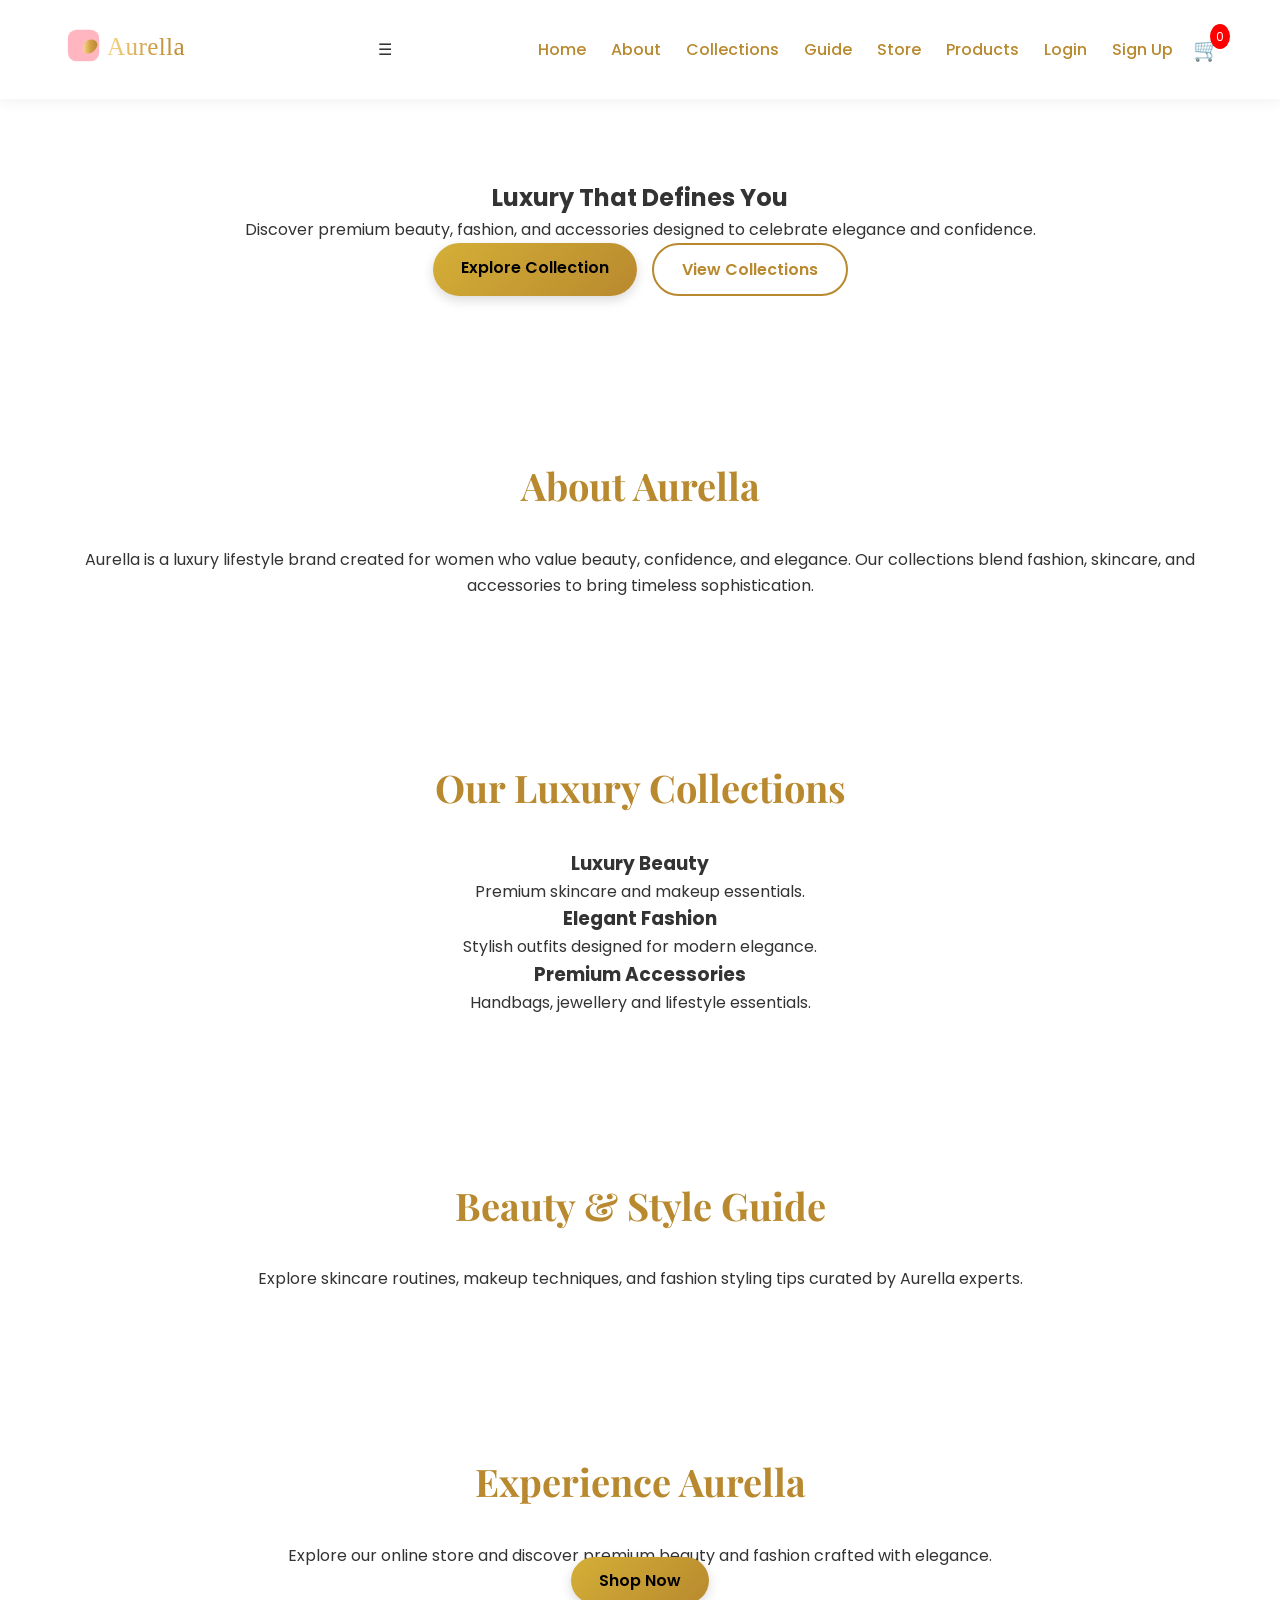
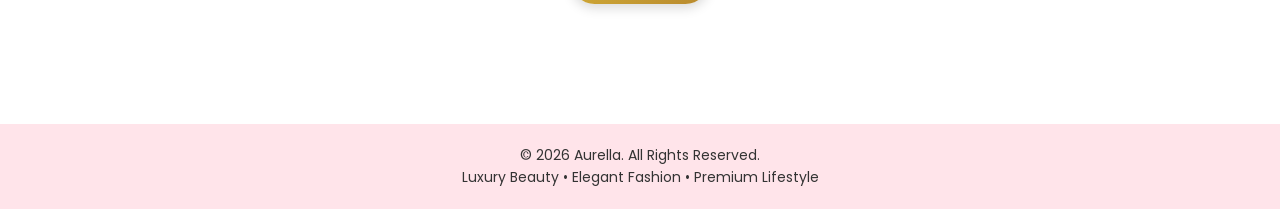
<file: Aurella_Clone/index.html>
<!doctype html>
<html lang="en">
  <head>
    <meta charset="UTF-8" />
    <meta name="viewport" content="width=device-width, initial-scale=1.0" />

    <title>Aurella | Luxury Redefined</title>

    <link rel="stylesheet" href="style.css" />

    <link
      href="https://fonts.googleapis.com/css2?family=Playfair+Display:wght@400;600&family=Poppins:wght@300;400;500&display=swap"
      rel="stylesheet" />
  </head>

  <body>
    <!-- NAVBAR -->

    <header class="navbar">
      <div class="logo">
        <a href="index.html">
          <img src="aurella_logo_custom.svg" alt="Aurella Logo" />
        </a>
      </div>

      <div class="menu-icon" onclick="toggleMenu()">☰</div>

      <nav id="navLinks">
        <a href="index.html">Home</a>
        <a href="#about">About</a>
        <a href="#collection">Collections</a>
        <a href="#guide">Guide</a>
        <a href="#store">Store</a>
        <a href="product.html">Products</a>
        <a href="login.html">Login</a>
        <a href="signup.html">Sign Up</a>

        <div class="cart-icon">
          🛒
          <span id="cart-count">0</span>
        </div>
      </nav>
    </header>

    <!-- HERO SECTION -->

    <section class="main">
      <div class="hero-content reveal">
        <h1>Luxury That Defines You</h1>

        <p>
          Discover premium beauty, fashion, and accessories designed to
          celebrate elegance and confidence.
        </p>

        <div class="hero-buttons">
          <a href="product.html" class="btn"> Explore Collection </a>

          <a href="#collection" class="btn-outline"> View Collections </a>
        </div>
      </div>
    </section>

    <!-- ABOUT -->

    <section id="about" class="about reveal">
      <h2>About Aurella</h2>

      <p>
        Aurella is a luxury lifestyle brand created for women who value beauty,
        confidence, and elegance. Our collections blend fashion, skincare, and
        accessories to bring timeless sophistication.
      </p>
    </section>

    <!-- COLLECTION -->

    <section id="collection" class="collection reveal">
      <h2>Our Luxury Collections</h2>

      <div class="cards">
        <div class="card reveal slide-left">
          <h3>Luxury Beauty</h3>

          <p>Premium skincare and makeup essentials.</p>
        </div>

        <div class="card reveal">
          <h3>Elegant Fashion</h3>

          <p>Stylish outfits designed for modern elegance.</p>
        </div>

        <div class="card reveal slide-right">
          <h3>Premium Accessories</h3>

          <p>Handbags, jewellery and lifestyle essentials.</p>
        </div>
      </div>
    </section>

    <!-- GUIDE -->

    <section id="guide" class="guide reveal">
      <h2>Beauty & Style Guide</h2>

      <p>
        Explore skincare routines, makeup techniques, and fashion styling tips
        curated by Aurella experts.
      </p>
    </section>

    <!-- STORE -->

    <section id="store" class="store reveal">
      <h2>Experience Aurella</h2>

      <p>
        Explore our online store and discover premium beauty and fashion crafted
        with elegance.
      </p>

      <a href="product.html" class="btn"> Shop Now </a>
    </section>

    <!-- FOOTER -->

    <footer class="footer">
      <p>© 2026 Aurella. All Rights Reserved.</p>

      <p>Luxury Beauty • Elegant Fashion • Premium Lifestyle</p>
    </footer>

    <script src="script.js"></script>
  </body>
</html>
</file>
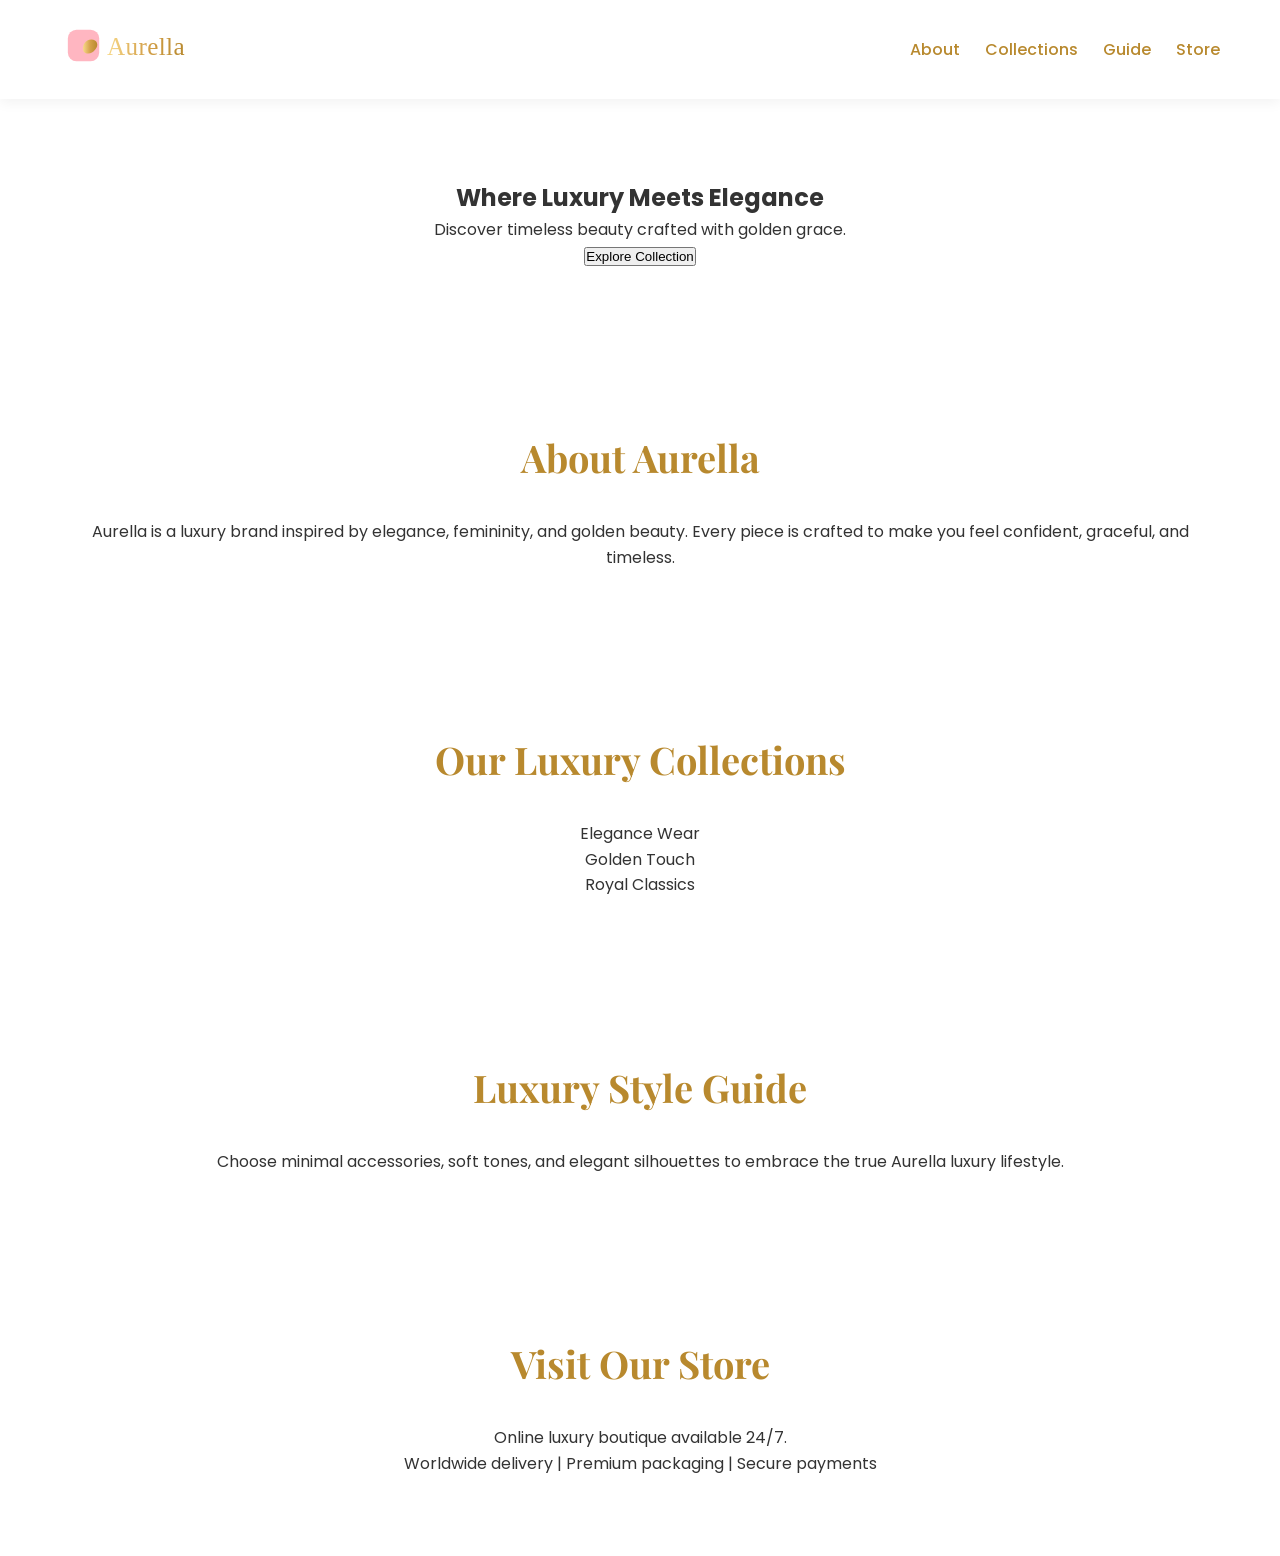
<file: Aurella_Clone/indix.html>
<!doctype html>
<html lang="en">
  <head>
    <meta charset="UTF-8" />
    <title>Aurella | Luxury Redefined</title>
    <link rel="stylesheet" href="style.css" />
    <link
      href="https://fonts.googleapis.com/css2?family=Playfair+Display:wght@400;600&family=Poppins:wght@300;400;500&display=swap"
      rel="stylesheet" />
  </head>
  <body>
    <!-- ================= HEADER ================= -->
    <header class="navbar">
      <div class="logo">
        <img src="aurella_logo_custom.svg" alt="Aurella Logo" />
      </div>
      <nav>
        <a href="#about">About</a>
        <a href="#collection">Collections</a>
        <a href="#guide">Guide</a>
        <a href="#store">Store</a>
      </nav>
    </header>

    <!-- ================= Main ================= -->
    <section class="main">
      <h1>Where Luxury Meets Elegance</h1>
      <p>Discover timeless beauty crafted with golden grace.</p>
      <button>Explore Collection</button>
    </section>

    <!-- ================= ABOUT ================= -->
    <section id="about" class="about">
      <h2>About Aurella</h2>
      <p>
        Aurella is a luxury brand inspired by elegance, femininity, and golden
        beauty. Every piece is crafted to make you feel confident, graceful, and
        timeless.
      </p>
    </section>

    <!-- ================= COLLECTION ================= -->
    <section id="collection" class="collection">
      <h2>Our Luxury Collections</h2>
      <div class="cards">
        <div class="card">Elegance Wear</div>
        <div class="card">Golden Touch</div>
        <div class="card">Royal Classics</div>
      </div>
    </section>

    <!-- ================= GUIDE ================= -->
    <section id="guide" class="guide">
      <h2>Luxury Style Guide</h2>
      <p>
        Choose minimal accessories, soft tones, and elegant silhouettes to
        embrace the true Aurella luxury lifestyle.
      </p>
    </section>

    <!-- ================= STORE ================= -->
    <section id="store" class="store">
      <h2>Visit Our Store</h2>
      <p>
        Online luxury boutique available 24/7.<br />
        Worldwide delivery | Premium packaging | Secure payments
      </p>
    </section>
    <script src="script.js"></script>
  </body>
</html>
</file>
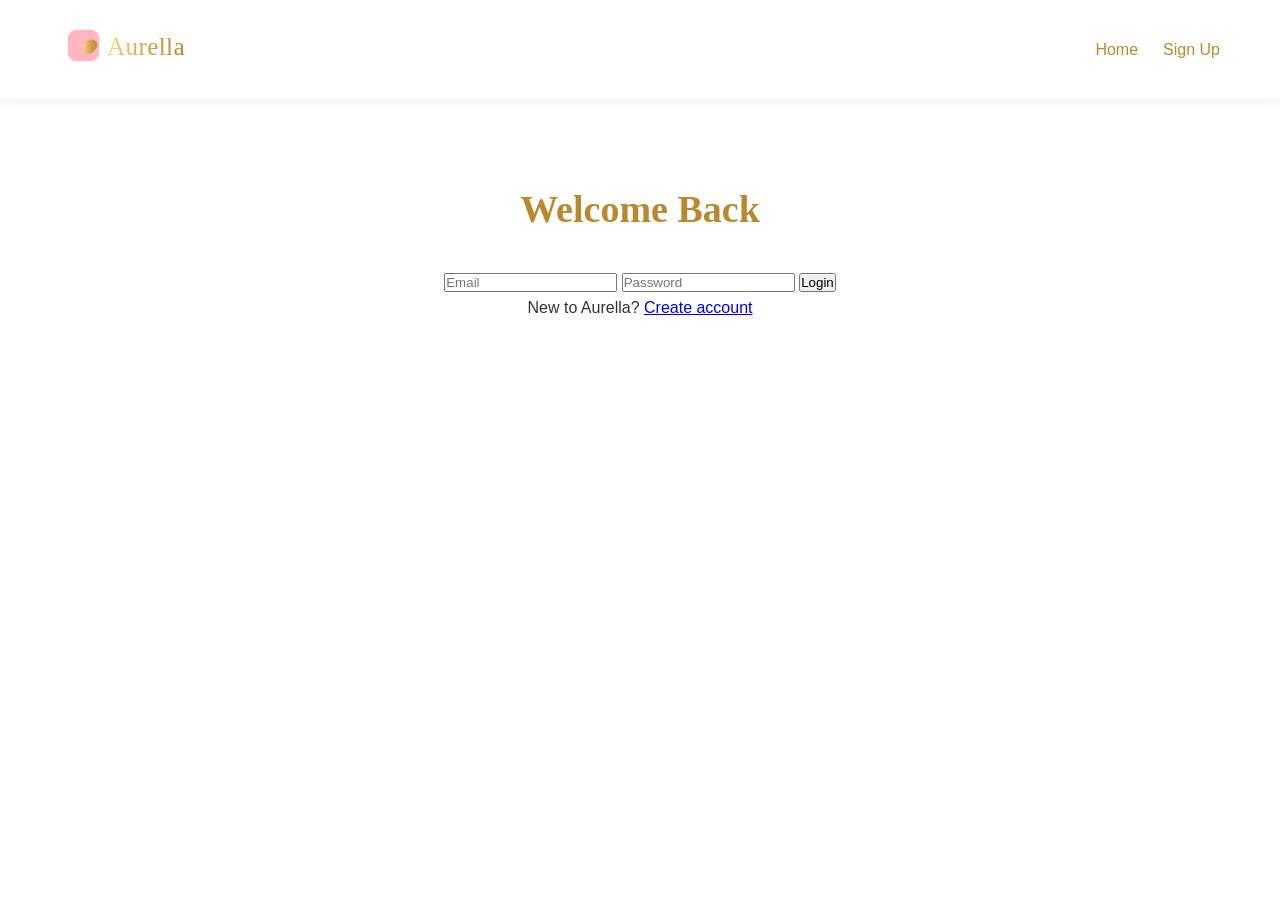
<file: Aurella_Clone/login.html>
<!doctype html>
<html lang="en">
  <head>
    <meta charset="UTF-8" />
    <meta name="viewport" content="width=device-width, initial-scale=1.0" />

    <title>Login | Aurella</title>

    <link rel="stylesheet" href="style.css" />
  </head>

  <body>
    <header class="navbar">
      <div class="logo">
        <a href="index.html">
          <img src="./aurella_logo_custom.svg" alt="Aurella Luxury Logo" />
        </a>
      </div>

      <nav>
        <a href="index.html">Home</a>
        <a href="signup.html">Sign Up</a>
      </nav>
    </header>

    <section class="user">
      <h2>Welcome Back</h2>

      <form id="loginForm">
        <input type="email" id="email" placeholder="Email" required />

        <input type="password" id="password" placeholder="Password" required />

        <button type="submit">Login</button>

        <p>
          New to Aurella?
          <a href="signup.html">Create account</a>
        </p>
      </form>
    </section>

    <script>
      document
        .getElementById("loginForm")
        .addEventListener("submit", function (e) {
          e.preventDefault();

          const email = document.getElementById("email").value;
          const password = document.getElementById("password").value;

          const savedUser = JSON.parse(localStorage.getItem("aurellaUser"));

          if (!savedUser) {
            alert("No account found. Please sign up first.");
            return;
          }

          if (email === savedUser.email && password === savedUser.password) {
            alert("Login successful!");

            localStorage.setItem("loggedIn", "true");

            window.location.href = "index.html";
          } else {
            alert("Invalid email or password");
          }
        });
    </script>
  </body>
</html>
</file>
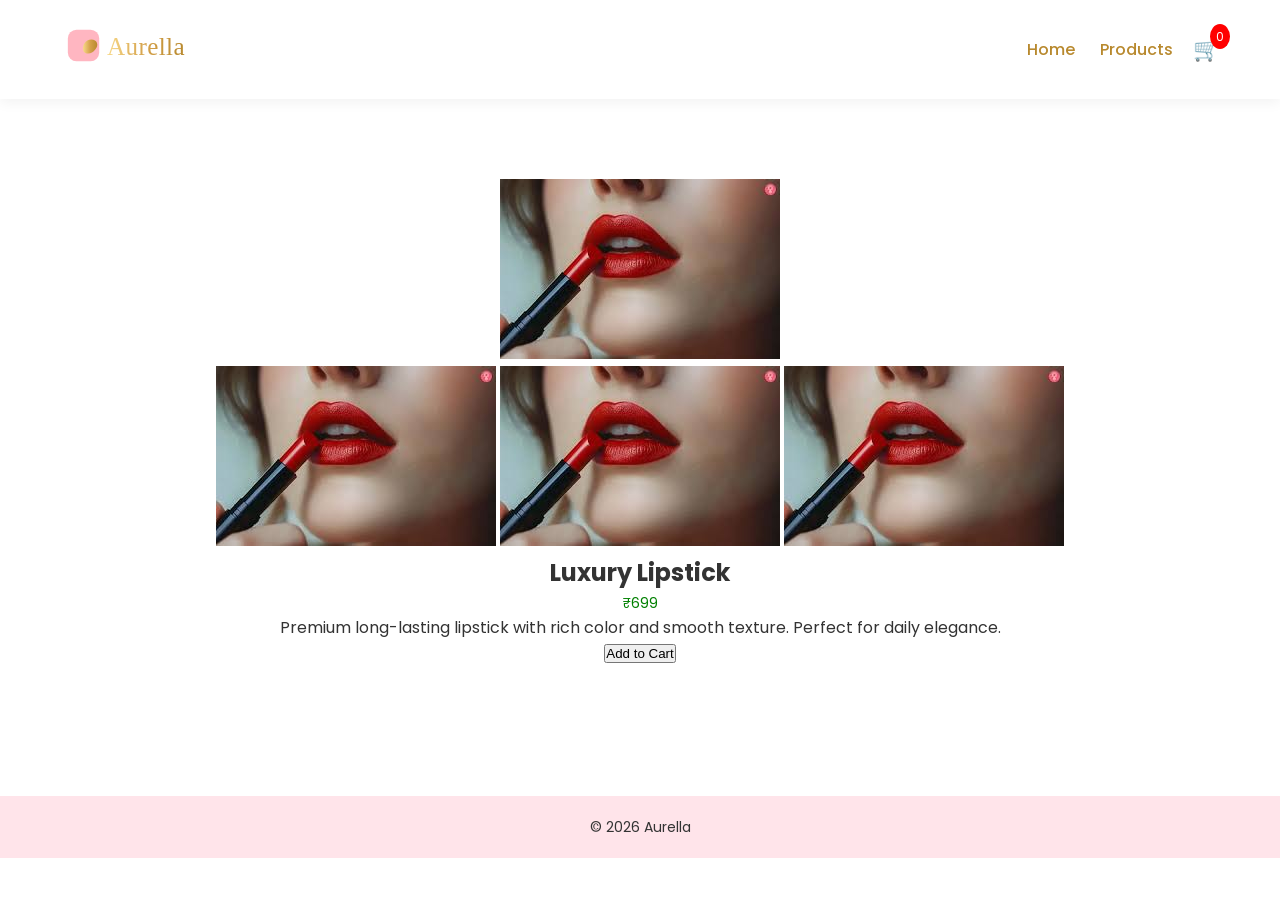
<file: Aurella_Clone/product-detail.html>
<!doctype html>
<html lang="en">
  <head>
    <meta charset="UTF-8" />
    <meta name="viewport" content="width=device-width, initial-scale=1.0" />

    <title>Aurella Product</title>

    <link rel="stylesheet" href="style.css" />

    <link
      href="https://fonts.googleapis.com/css2?family=Poppins&display=swap"
      rel="stylesheet" />
  </head>

  <body>
    <header class="navbar">
      <div class="logo">
        <a href="index.html">
          <img src="aurella_logo_custom.svg" />
        </a>
      </div>

      <nav>
        <a href="index.html">Home</a>
        <a href="product.html">Products</a>

        <div class="cart-icon">
          🛒
          <span id="cart-count">0</span>
        </div>
      </nav>
    </header>

    <section class="product-detail">
      <div class="product-detail-grid">
        <div class="product-images">
          <img id="mainImage" src="Pro-imgs/lipstick-red.jpg" />

          <div class="thumbs">
            <img
              src="Pro-imgs/lipstick-red.jpg"
              onclick="changeProductImage(this)" />

            <img
              src="Pro-imgs/lipstick-red.jpg"
              onclick="changeProductImage(this)" />

            <img
              src="Pro-imgs/lipstick-red.jpg"
              onclick="changeProductImage(this)" />
          </div>
        </div>

        <div class="product-info">
          <h1>Luxury Lipstick</h1>

          <p class="price">₹699</p>

          <p class="desc">
            Premium long-lasting lipstick with rich color and smooth texture.
            Perfect for daily elegance.
          </p>

          <button onclick="addToCart('Luxury Lipstick', 699)">
            Add to Cart
          </button>
        </div>
      </div>
    </section>

    <footer class="footer">
      <p>© 2026 Aurella</p>
    </footer>

    <script src="script.js"></script>
  </body>
</html>
</file>
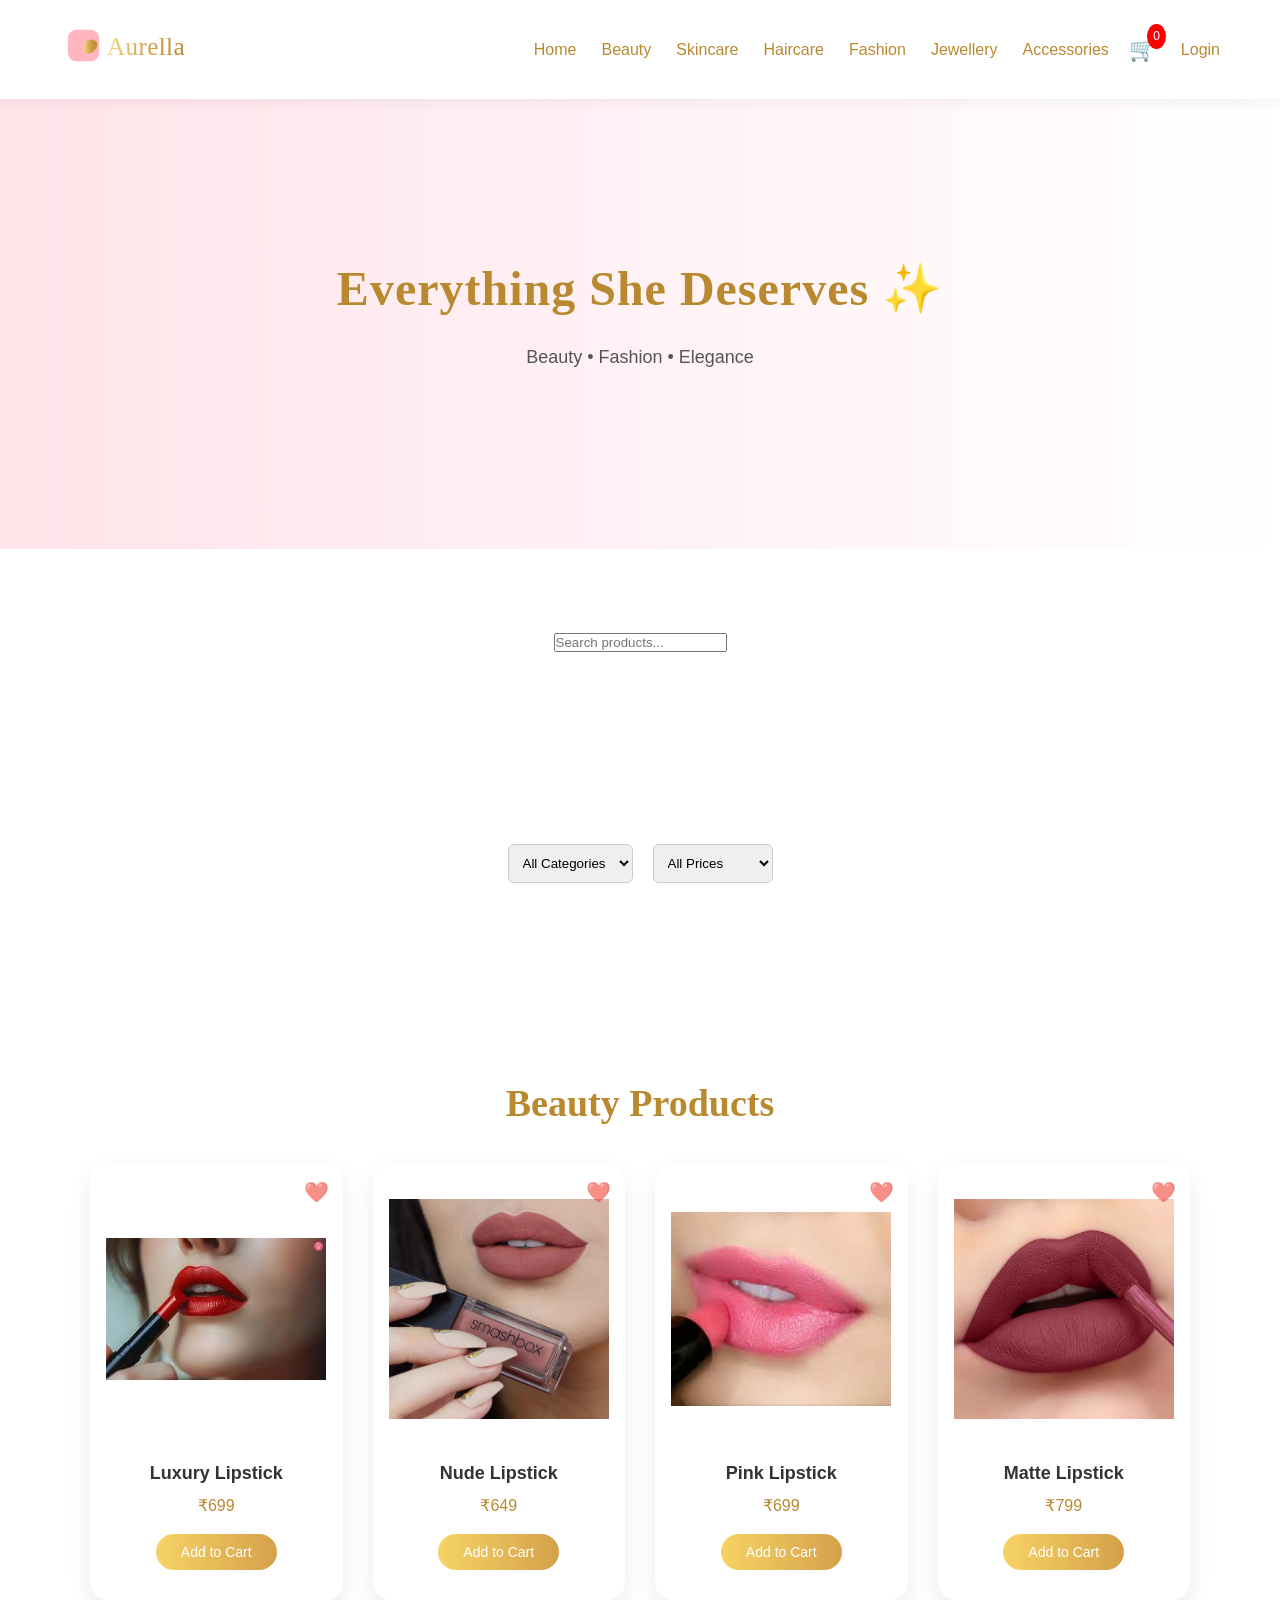
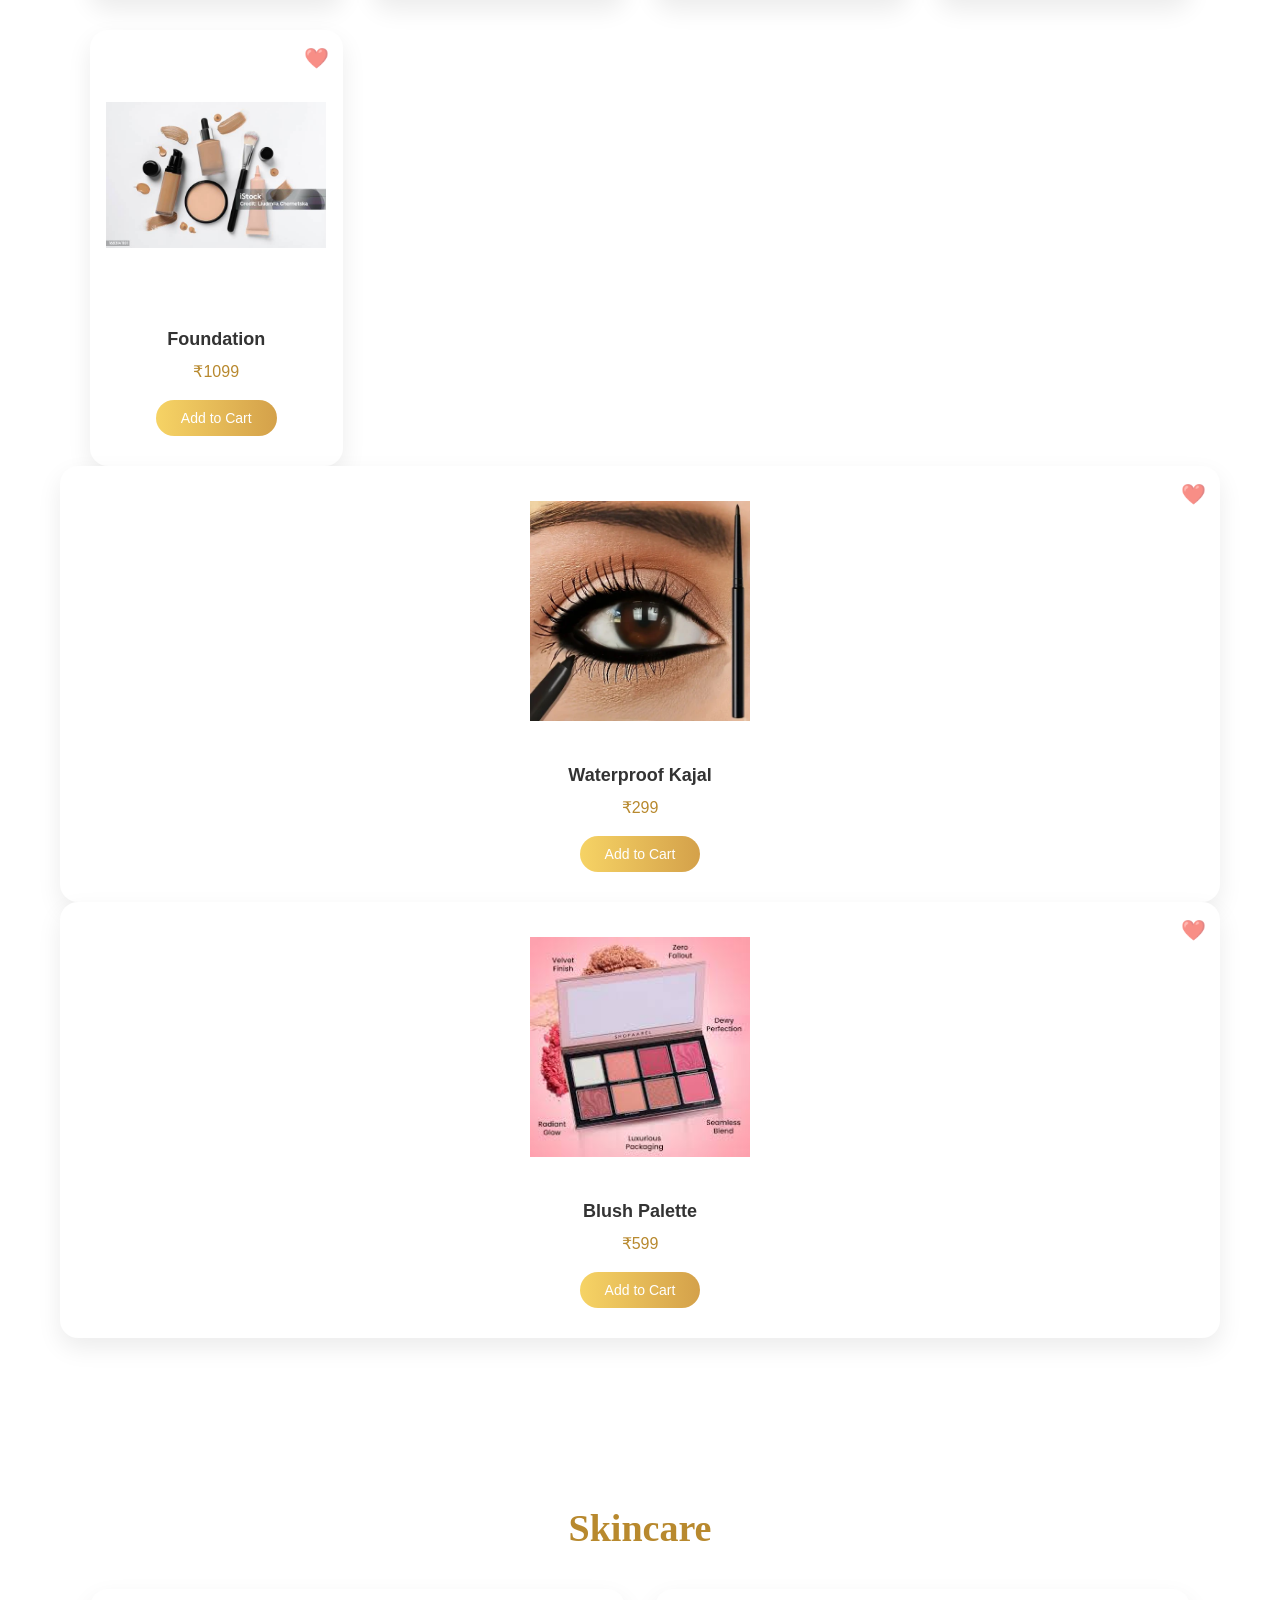
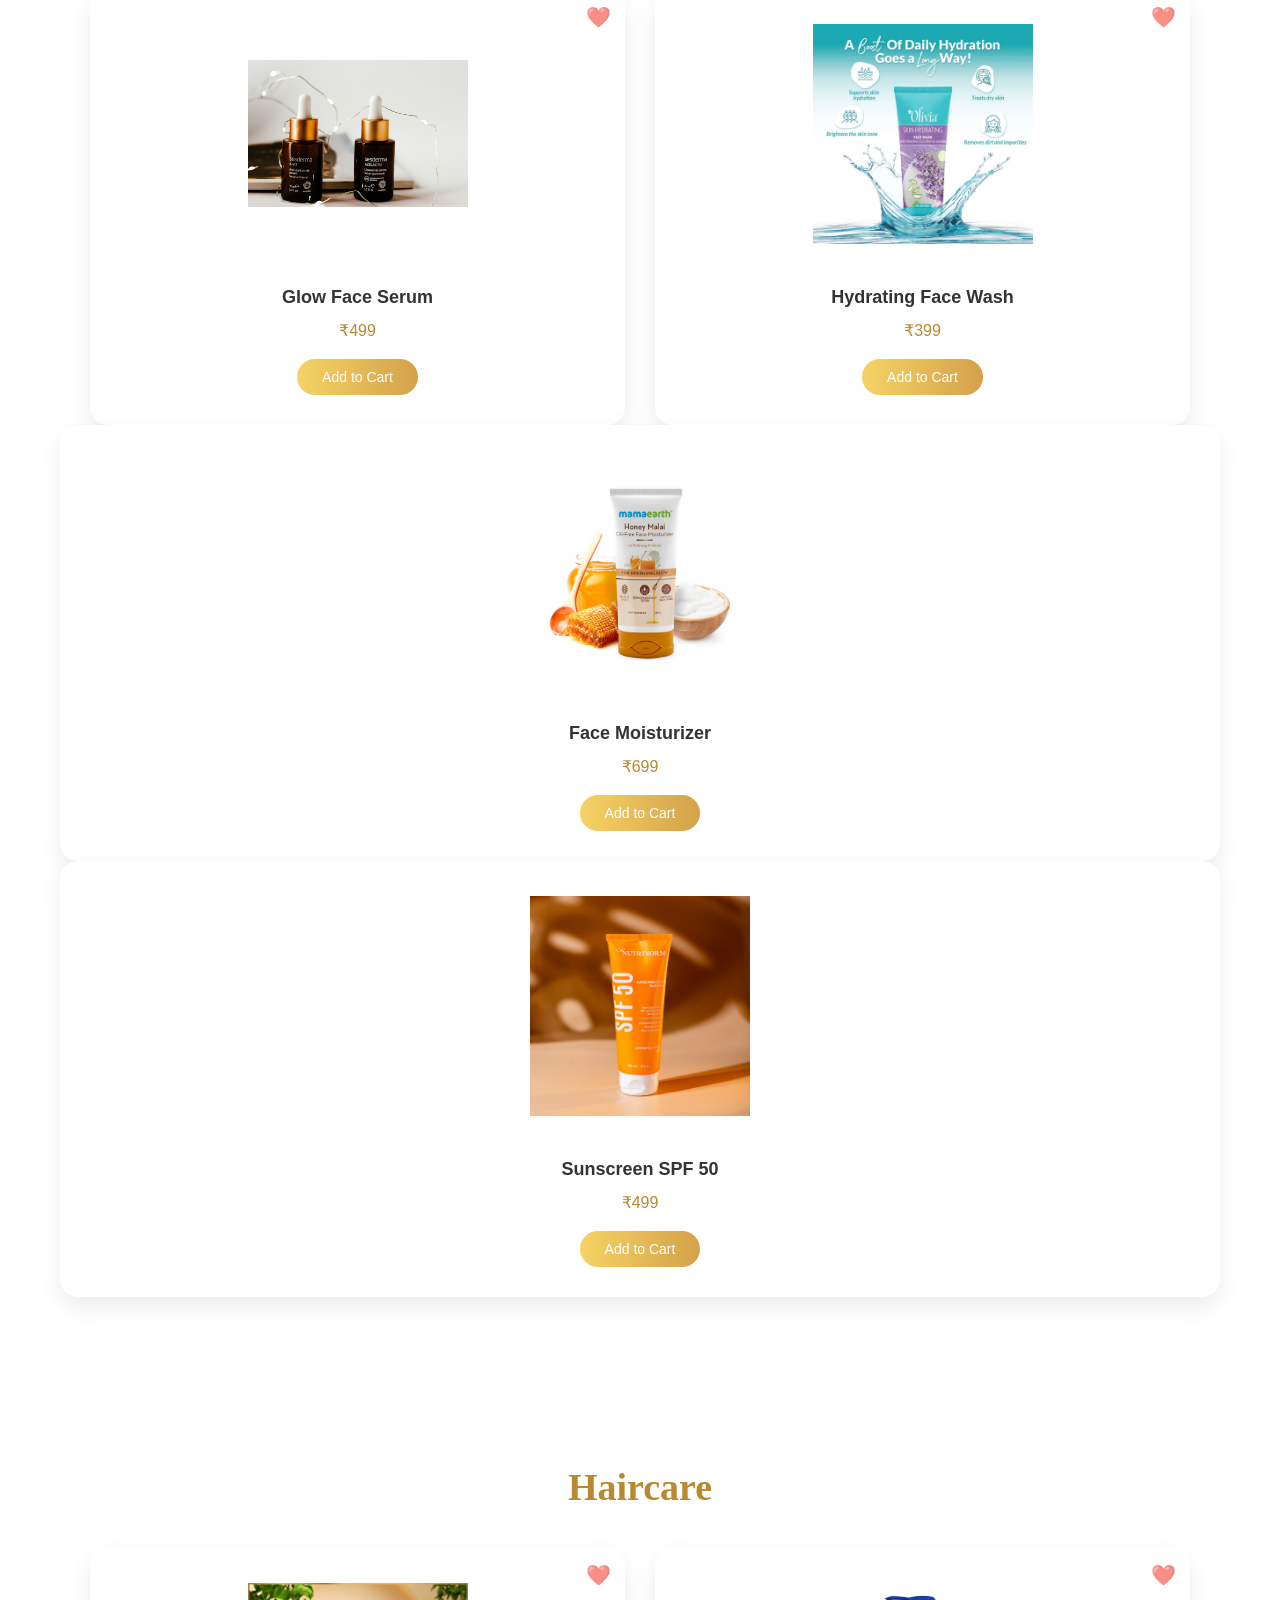
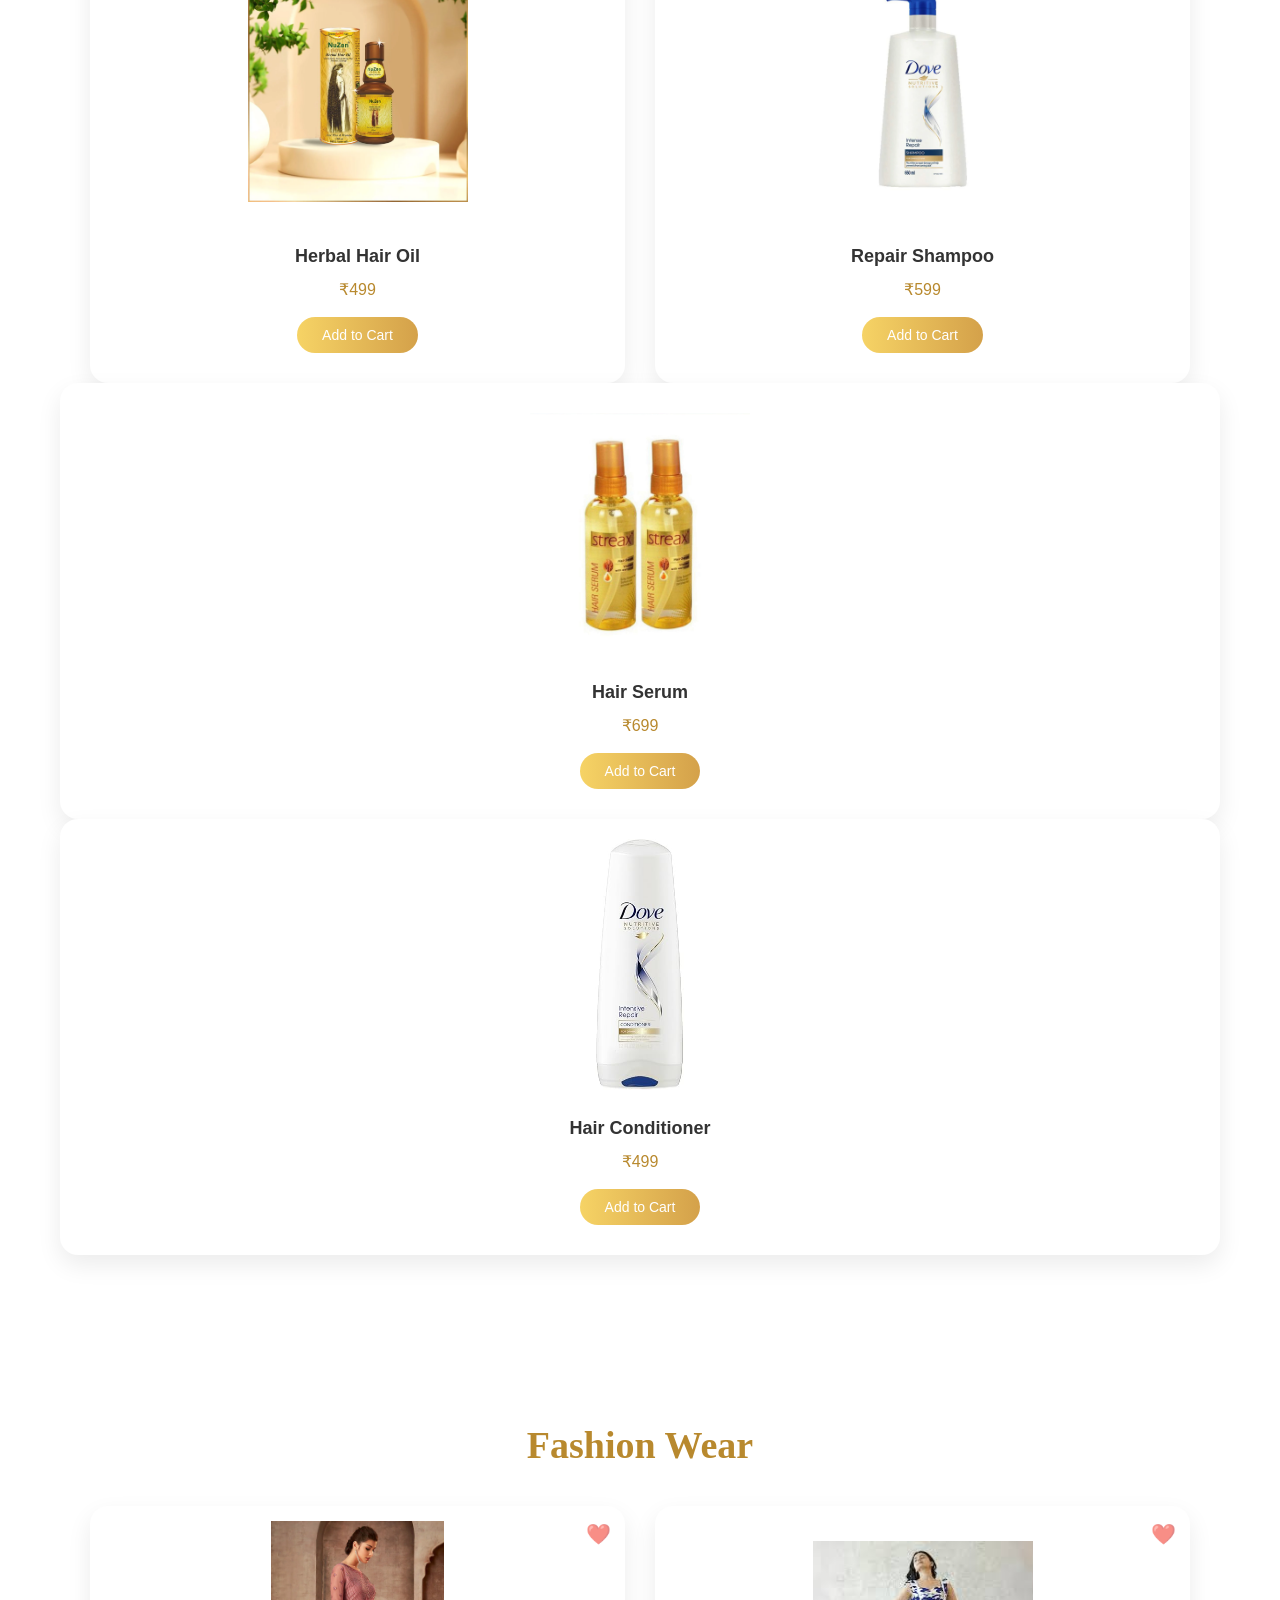
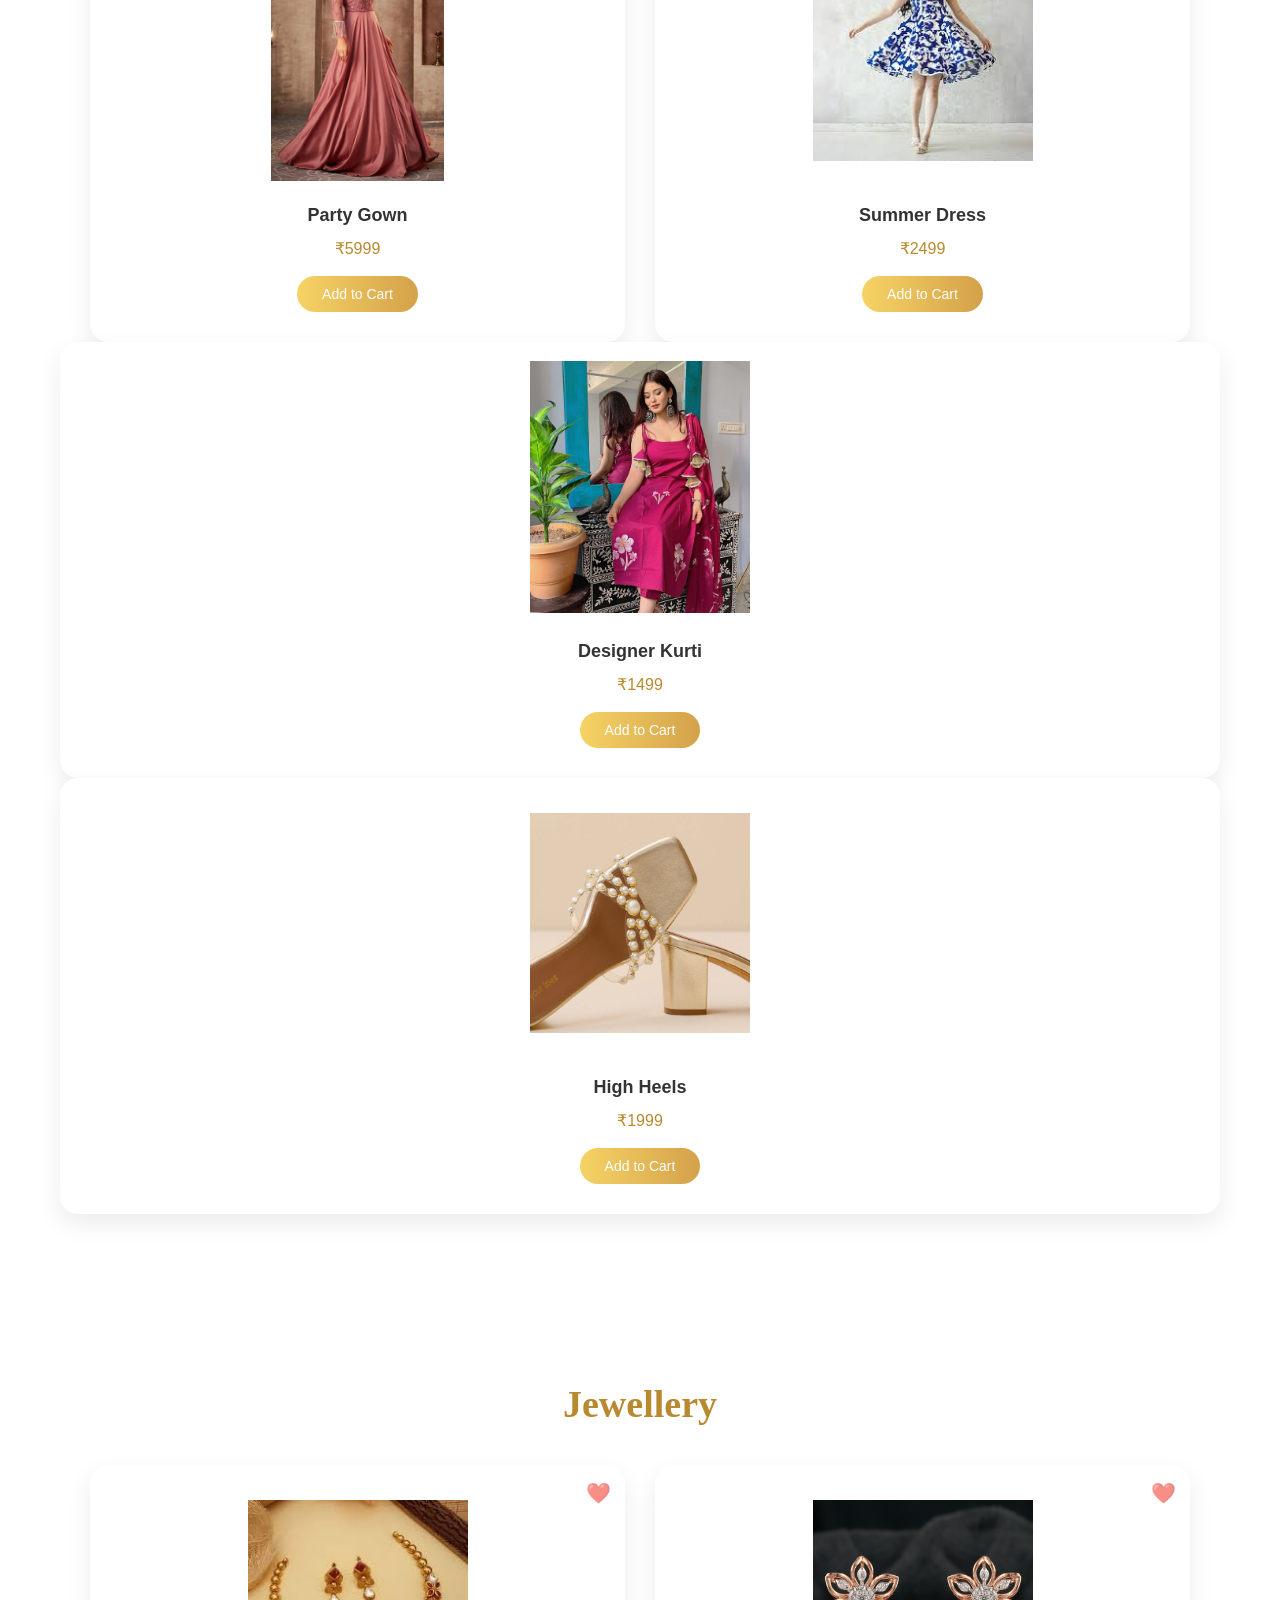
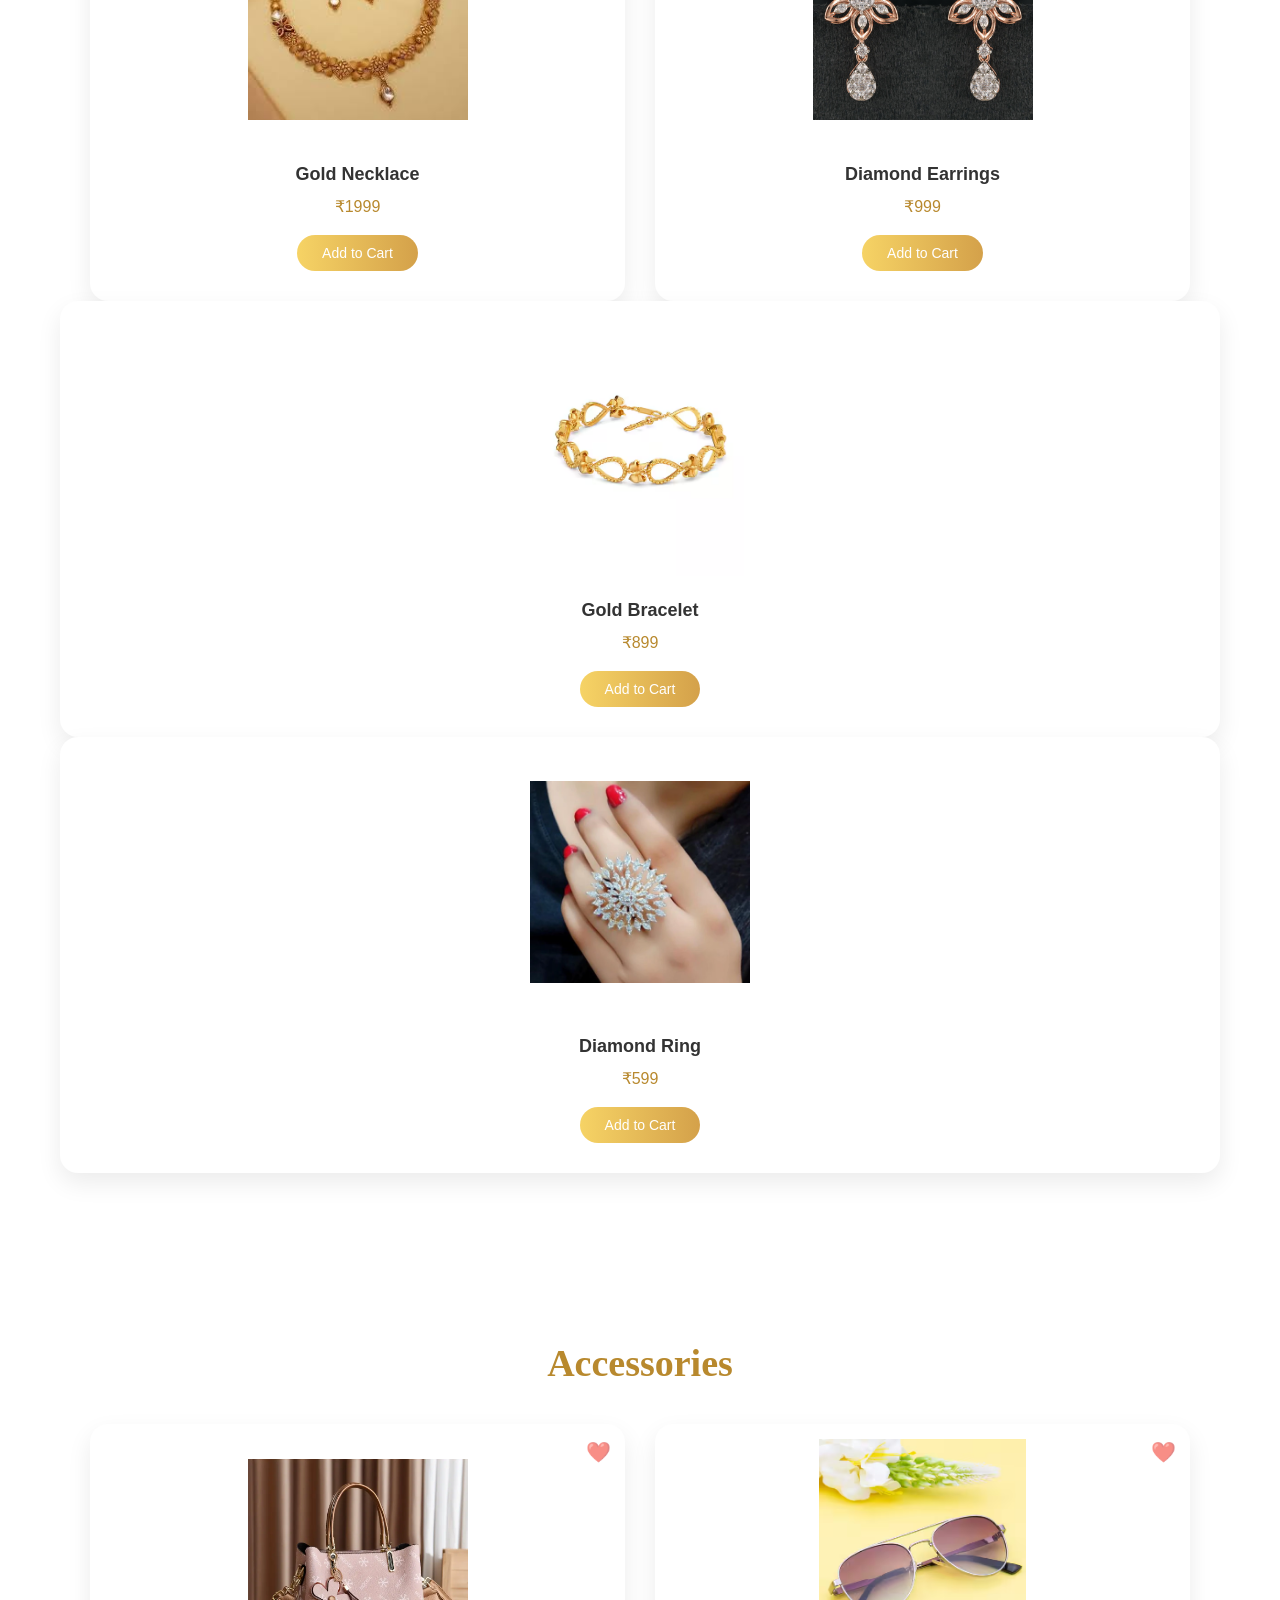
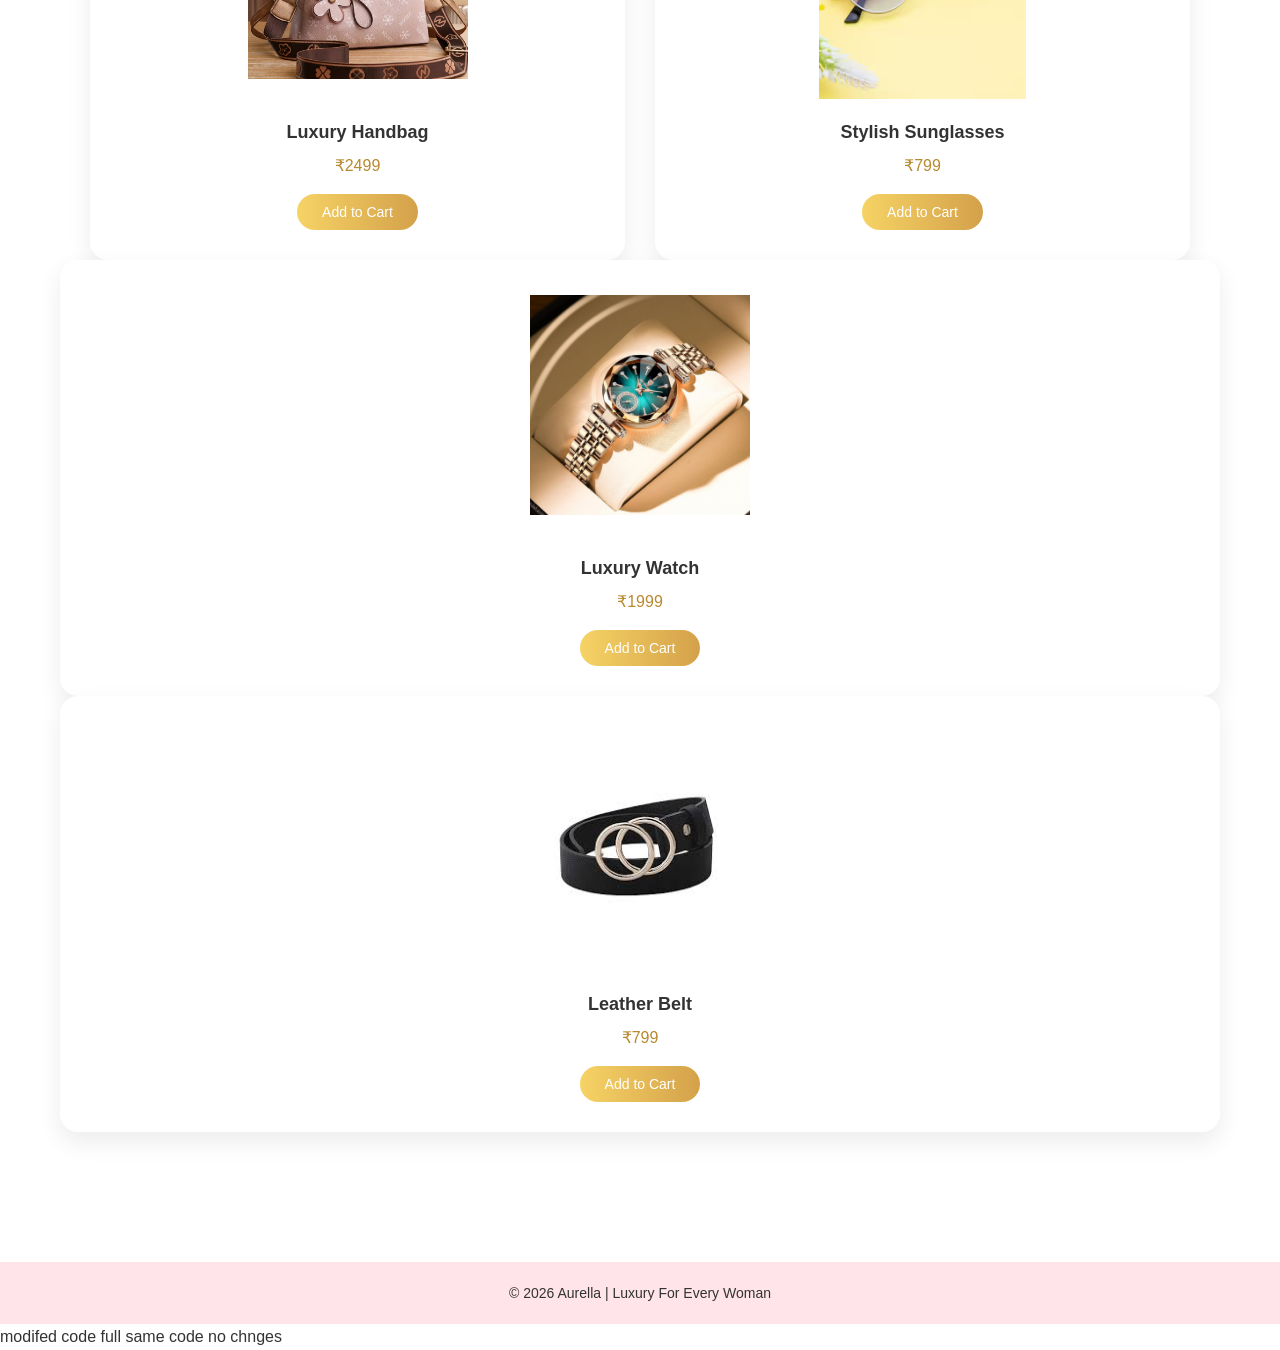
<file: Aurella_Clone/product.html>
<!doctype html>
<html lang="en">
  <head>
    <meta charset="UTF-8" />
    <meta name="viewport" content="width=device-width, initial-scale=1.0" />

    <title>Aurella | All Products</title>

    <link rel="stylesheet" href="style.css" />
  </head>

  <body>
    <header class="navbar">
      <div class="logo">
        <a href="index.html">
          <img src="./aurella_logo_custom.svg" />
        </a>
      </div>

      <nav>
        <a href="index.html">Home</a>
        <a href="#beauty">Beauty</a>
        <a href="#skincare">Skincare</a>
        <a href="#haircare">Haircare</a>
        <a href="#fashion">Fashion</a>
        <a href="#jewellery">Jewellery</a>
        <a href="#accessories">Accessories</a>

        <div class="cart-icon" onclick="openCart()">
          🛒 <span id="cart-count">0</span>
        </div>

        <a href="login.html">Login</a>
      </nav>
    </header>

    <section class="product-main">
      <h1>Everything She Deserves ✨</h1>
      <p>Beauty • Fashion • Elegance</p>
    </section>

    <section class="search-section">
      <div class="search-box">
        <input
          type="text"
          id="searchInput"
          placeholder="Search products..."
          onkeyup="proSearch()" />

        <div id="suggestions" class="suggestions"></div>
      </div>
    </section>

    <section class="filter">
      <select id="categoryFilter" onchange="filterProducts()">
        <option value="all">All Categories</option>
        <option value="beauty">Beauty</option>
        <option value="skincare">Skincare</option>
        <option value="haircare">Haircare</option>
        <option value="fashion">Fashion</option>
        <option value="jewellery">Jewellery</option>
        <option value="accessories">Accessories</option>
      </select>

      <select id="priceFilter" onchange="filterProducts()">
        <option value="all">All Prices</option>
        <option value="500">Below ₹500</option>
        <option value="1000">Below ₹1000</option>
        <option value="3000">Below ₹3000</option>
      </select>
    </section>

    <!-- BEAUTY -->

    <section id="beauty">
      <h2>Beauty Products</h2>

      <div class="product-grid">
        <div
          class="product-card"
          data-name="lipstick"
          data-category="beauty"
          data-price="699">
          <span class="wishlist" onclick="toggleWishlist(this)">❤️</span>

          <a href="product-detail.html">
            <img src="./Pro-imgs/lipstick-red.jpg" />
            <h3>Luxury Lipstick</h3>
          </a>

          <p>₹699</p>

          <button onclick="addToCart('Luxury Lipstick', 699)">
            Add to Cart
          </button>
        </div>

        <div
          class="product-card"
          data-name="nude lipstick"
          data-category="beauty"
          data-price="649">
          <span class="wishlist" onclick="toggleWishlist(this)">❤️</span>
          <img src="./Pro-imgs/lipstick-nude.jpg" />
          <h3>Nude Lipstick</h3>
          <p>₹649</p>
          <button onclick="addToCart('Nude Lipstick', 649)">Add to Cart</button>
        </div>

        <div
          class="product-card"
          data-name="pink lipstick"
          data-category="beauty"
          data-price="699">
          <span class="wishlist" onclick="toggleWishlist(this)">❤️</span>
          <img src="./Pro-imgs/lipstick-pink.jpg" />
          <h3>Pink Lipstick</h3>
          <p>₹699</p>
          <button onclick="addToCart('Pink Lipstick', 699)">Add to Cart</button>
        </div>

        <div
          class="product-card"
          data-name="matte lipstick"
          data-category="beauty"
          data-price="799">
          <span class="wishlist" onclick="toggleWishlist(this)">❤️</span>
          <img src="./Pro-imgs/Matte Lipstick.webp" />
          <h3>Matte Lipstick</h3>
          <p>₹799</p>
          <button onclick="addToCart('Matte Lipstick', 799)">
            Add to Cart
          </button>
        </div>

        <div
          class="product-card"
          data-name="foundation"
          data-category="beauty"
          data-price="1099">
          <span class="wishlist" onclick="toggleWishlist(this)">❤️</span>

          <a href="product-detail.html">
            <img src="./Pro-imgs/Foundation.jpg" />
            <h3>Foundation</h3>
          </a>

          <p>₹1099</p>

          <button onclick="addToCart('Foundation', 1099)">Add to Cart</button>
        </div>
      </div>

      <div
        class="product-card"
        data-name="kajal"
        data-category="beauty"
        data-price="299">
        <span class="wishlist" onclick="toggleWishlist(this)">❤️</span>
        <img src="./Pro-imgs/Waterproof Kajal.webp" />
        <h3>Waterproof Kajal</h3>
        <p>₹299</p>
        <button onclick="addToCart('Kajal', 299)">Add to Cart</button>
      </div>

      <div
        class="product-card"
        data-name="blush"
        data-category="beauty"
        data-price="599">
        <span class="wishlist" onclick="toggleWishlist(this)">❤️</span>
        <img src="./Pro-imgs/Blush Palette.jpg" />
        <h3>Blush Palette</h3>
        <p>₹599</p>
        <button onclick="addToCart('Blush', 599)">Add to Cart</button>
      </div>
    </section>

    <!-- SKINCARE -->

    <section id="skincare">
      <h2>Skincare</h2>

      <div class="product-grid">
        <div
          class="product-card"
          data-name="face serum"
          data-category="skincare"
          data-price="499">
          <span class="wishlist" onclick="toggleWishlist(this)">❤️</span>

          <a href="product-detail.html">
            <img src="./Pro-imgs/serum.avif" />
            <h3>Glow Face Serum</h3>
          </a>

          <p>₹499</p>

          <button onclick="addToCart('Face Serum', 499)">Add to Cart</button>
        </div>

        <div
          class="product-card"
          data-name="face wash"
          data-category="skincare"
          data-price="399">
          <span class="wishlist" onclick="toggleWishlist(this)">❤️</span>

          <a href="product-detail.html">
            <img src="./Pro-imgs/Skin-HydratingFaceWash.webp" />
            <h3>Hydrating Face Wash</h3>
          </a>

          <p>₹399</p>

          <button onclick="addToCart('Face Wash', 399)">Add to Cart</button>
        </div>
      </div>
      <div
        class="product-card"
        data-name="moisturizer"
        data-category="skincare"
        data-price="699">
        <img src="./Pro-imgs/Face Moisturizer.avif" />
        <h3>Face Moisturizer</h3>
        <p>₹699</p>
        <button onclick="addToCart('Moisturizer', 699)">Add to Cart</button>
      </div>

      <div
        class="product-card"
        data-name="sunscreen"
        data-category="skincare"
        data-price="499">
        <img src="./Pro-imgs/Sunscreen SPF 50.webp" />
        <h3>Sunscreen SPF 50</h3>
        <p>₹499</p>
        <button onclick="addToCart('Sunscreen', 499)">Add to Cart</button>
      </div>
    </section>

    <!-- HAIRCARE -->

    <section id="haircare">
      <h2>Haircare</h2>

      <div class="product-grid">
        <div
          class="product-card"
          data-name="hair oil"
          data-category="haircare"
          data-price="499">
          <span class="wishlist" onclick="toggleWishlist(this)">❤️</span>

          <a href="product-detail.html">
            <img src="./Pro-imgs/GoldOil.webp" />
            <h3>Herbal Hair Oil</h3>
          </a>

          <p>₹499</p>

          <button onclick="addToCart('Hair Oil', 499)">Add to Cart</button>
        </div>

        <div
          class="product-card"
          data-name="shampoo"
          data-category="haircare"
          data-price="599">
          <span class="wishlist" onclick="toggleWishlist(this)">❤️</span>

          <a href="product-detail.html">
            <img src="./Pro-imgs/repair-shampoo.webp" />
            <h3>Repair Shampoo</h3>
          </a>

          <p>₹599</p>

          <button onclick="addToCart('Shampoo', 599)">Add to Cart</button>
        </div>
      </div>
      <div
        class="product-card"
        data-name="hair serum"
        data-category="haircare"
        data-price="699">
        <img src="./Pro-imgs/Hair Serum.jpg" />
        <h3>Hair Serum</h3>
        <p>₹699</p>
        <button onclick="addToCart('Hair Serum', 699)">Add to Cart</button>
      </div>

      <div
        class="product-card"
        data-name="conditioner"
        data-category="haircare"
        data-price="499">
        <img src="./Pro-imgs/Hair Conditioner.jpg" />
        <h3>Hair Conditioner</h3>
        <p>₹499</p>
        <button onclick="addToCart('Conditioner', 499)">Add to Cart</button>
      </div>
    </section>

    <!-- FASHION -->

    <section id="fashion">
      <h2>Fashion Wear</h2>

      <div class="product-grid">
        <div
          class="product-card"
          data-name="party gown"
          data-category="fashion"
          data-price="5999">
          <span class="wishlist" onclick="toggleWishlist(this)">❤️</span>

          <a href="product-detail.html">
            <img src="./Pro-imgs/Party Gown.webp" />
            <h3>Party Gown</h3>
          </a>

          <p>₹5999</p>

          <button onclick="addToCart('Party Gown', 5999)">Add to Cart</button>
        </div>

        <div
          class="product-card"
          data-name="summer dress"
          data-category="fashion"
          data-price="2499">
          <span class="wishlist" onclick="toggleWishlist(this)">❤️</span>

          <a href="product-detail.html">
            <img src="./Pro-imgs/summer dress.jpg" />
            <h3>Summer Dress</h3>
          </a>

          <p>₹2499</p>

          <button onclick="addToCart('Summer Dress', 2499)">Add to Cart</button>
        </div>
      </div>
      <div
        class="product-card"
        data-name="kurti"
        data-category="fashion"
        data-price="1499">
        <img src="./Pro-imgs/Designer Kurti.jpg" />
        <h3>Designer Kurti</h3>
        <p>₹1499</p>
        <button onclick="addToCart('Kurti', 1499)">Add to Cart</button>
      </div>

      <div
        class="product-card"
        data-name="heels"
        data-category="fashion"
        data-price="1999">
        <img src="./Pro-imgs/Luxury Heels.webp" />
        <h3>High Heels</h3>
        <p>₹1999</p>
        <button onclick="addToCart('Heels', 1999)">Add to Cart</button>
      </div>
    </section>

    <!-- JEWELLERY -->

    <section id="jewellery">
      <h2>Jewellery</h2>

      <div class="product-grid">
        <div
          class="product-card"
          data-name="necklace"
          data-category="jewellery"
          data-price="1999">
          <span class="wishlist" onclick="toggleWishlist(this)">❤️</span>

          <a href="product-detail.html">
            <img src="./Pro-imgs/Gold Necklace.jpg" />
            <h3>Gold Necklace</h3>
          </a>

          <p>₹1999</p>

          <button onclick="addToCart('Necklace', 1999)">Add to Cart</button>
        </div>

        <div
          class="product-card"
          data-name="earrings"
          data-category="jewellery"
          data-price="999">
          <span class="wishlist" onclick="toggleWishlist(this)">❤️</span>

          <a href="product-detail.html">
            <img src="./Pro-imgs/Diamond Ear.png" />
            <h3>Diamond Earrings</h3>
          </a>

          <p>₹999</p>

          <button onclick="addToCart('Earrings', 999)">Add to Cart</button>
        </div>
      </div>
      <div
        class="product-card"
        data-name="bracelet"
        data-category="jewellery"
        data-price="899">
        <img src="./Pro-imgs/Gold Bracelet.avif" />
        <h3>Gold Bracelet</h3>
        <p>₹899</p>
        <button onclick="addToCart('Bracelet', 899)">Add to Cart</button>
      </div>

      <div
        class="product-card"
        data-name="ring"
        data-category="jewellery"
        data-price="599">
        <img src="./Pro-imgs/Diamond Ring.webp" />
        <h3>Diamond Ring</h3>
        <p>₹599</p>
        <button onclick="addToCart('Ring', 599)">Add to Cart</button>
      </div>
    </section>

    <!-- ACCESSORIES -->

    <section id="accessories">
      <h2>Accessories</h2>

      <div class="product-grid">
        <div
          class="product-card"
          data-name="handbag"
          data-category="accessories"
          data-price="2499">
          <span class="wishlist" onclick="toggleWishlist(this)">❤️</span>

          <a href="product-detail.html">
            <img src="./Pro-imgs/Designer Handbag.webp" />
            <h3>Luxury Handbag</h3>
          </a>

          <p>₹2499</p>

          <button onclick="addToCart('Handbag', 2499)">Add to Cart</button>
        </div>

        <div
          class="product-card"
          data-name="sunglasses"
          data-category="accessories"
          data-price="799">
          <span class="wishlist" onclick="toggleWishlist(this)">❤️</span>

          <a href="product-detail.html">
            <img src="./Pro-imgs/glasses.avif" />
            <h3>Stylish Sunglasses</h3>
          </a>

          <p>₹799</p>

          <button onclick="addToCart('Sunglasses', 799)">Add to Cart</button>
        </div>
      </div>
      <div
        class="product-card"
        data-name="watch"
        data-category="accessories"
        data-price="1999">
        <img src="./Pro-imgs/Luxury Watch.jpg" />
        <h3>Luxury Watch</h3>
        <p>₹1999</p>
        <button onclick="addToCart('Watch', 1999)">Add to Cart</button>
      </div>

      <div
        class="product-card"
        data-name="belt"
        data-category="accessories"
        data-price="799">
        <img src="./Pro-imgs/Leather Belt.jpg" />
        <h3>Leather Belt</h3>
        <p>₹799</p>
        <button onclick="addToCart('Belt', 799)">Add to Cart</button>
      </div>
    </section>

    <footer class="footer">
      <p>© 2026 Aurella | Luxury For Every Woman</p>
    </footer>

    <script src="script.js"></script>
  </body>
</html>
modifed code full same code no chnges
</file>
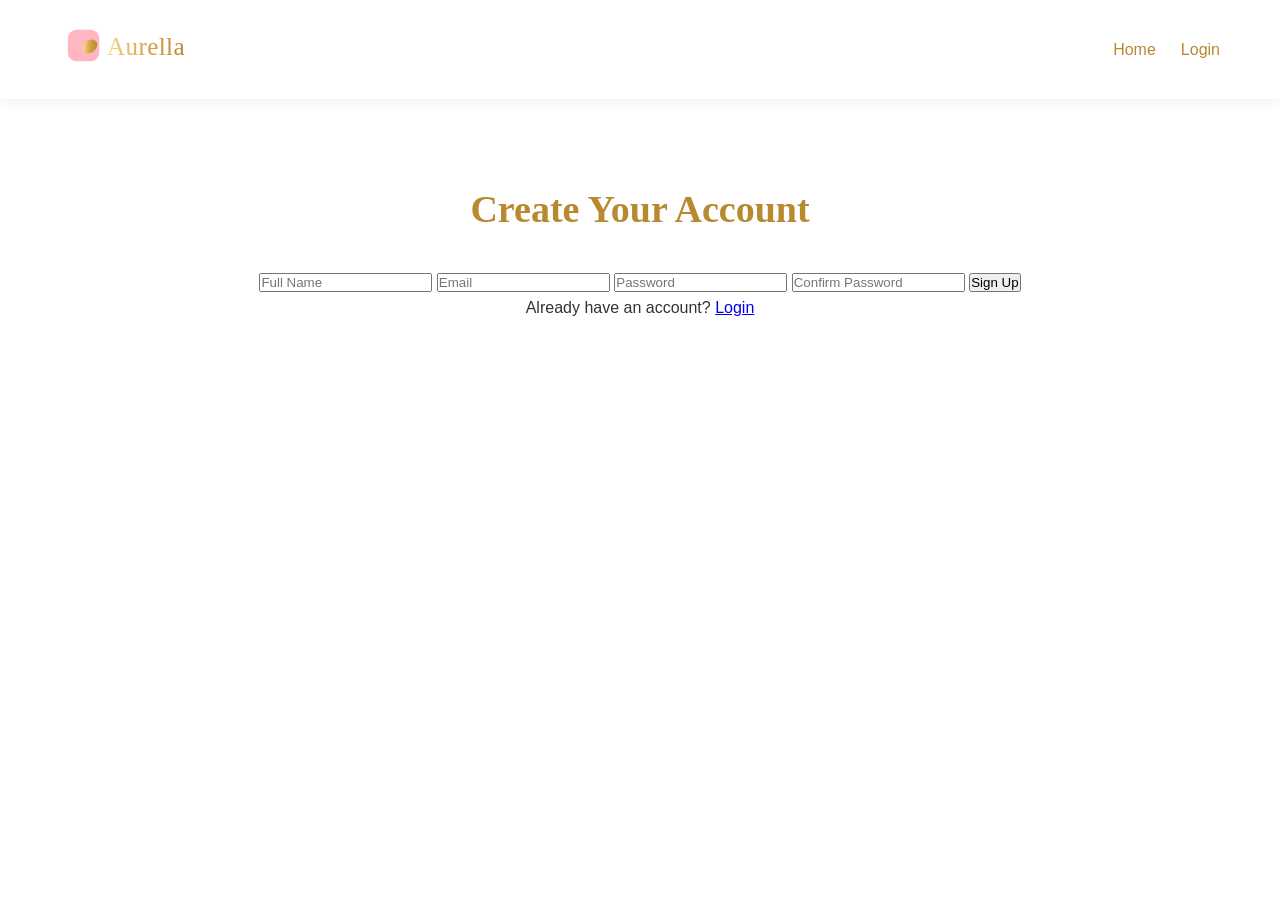
<file: Aurella_Clone/signup.html>
<!doctype html>
<html lang="en">

<head>

<meta charset="UTF-8">
<meta name="viewport" content="width=device-width, initial-scale=1.0">

<title>Sign Up | Aurella</title>

<link rel="stylesheet" href="style.css">

</head>

<body>

<!-- NAVBAR -->
<header class="navbar">

<div class="logo">
<a href="index.html">
<img src="./aurella_logo_custom.svg" alt="Aurella Luxury Logo">
</a>
</div>

<nav>
<a href="index.html">Home</a>
<a href="login.html">Login</a>
</nav>

</header>


<!-- SIGNUP SECTION -->
<section class="user">

<h2>Create Your Account</h2>

<form id="signupForm">

<input type="text" id="fullname" placeholder="Full Name" required>

<input type="email" id="email" placeholder="Email" required>

<input type="password" id="password" placeholder="Password" required>

<input type="password" id="confirmPassword" placeholder="Confirm Password" required>

<button type="submit">Sign Up</button>

<p>
Already have an account?
<a href="login.html">Login</a>
</p>

</form>

</section>


<script>

document.getElementById("signupForm").addEventListener("submit",function(e){

e.preventDefault();

const name=document.getElementById("fullname").value;
const email=document.getElementById("email").value;
const password=document.getElementById("password").value;
const confirm=document.getElementById("confirmPassword").value;

if(password!==confirm){
alert("Passwords do not match");
return;
}

const user={
name:name,
email:email,
password:password
};

localStorage.setItem("aurellaUser",JSON.stringify(user));

alert("Account created successfully!");

window.location.href="login.html";

});

</script>

</body>
</html>
</file>
<file: Aurella_Clone/style.css>
/* GLOBAL */

* {
  margin: 0;
  padding: 0;
  box-sizing: border-box;
}

body {
  font-family: "Poppins", sans-serif;
  background: #fff;
  color: #333;
  line-height: 1.6;
}

/* NAVBAR */

.navbar {
  display: flex;
  justify-content: space-between;
  align-items: center;
  padding: 18px 60px;
  position: sticky;
  top: 0;
  background: #fff;
  z-index: 100;
  box-shadow: 0 4px 12px rgba(0, 0, 0, 0.05);
}

.logo img {
  height: 55px;
}

nav {
  display: flex;
  align-items: center;
}

nav a {
  margin-left: 25px;
  text-decoration: none;
  color: #b8892e;
  font-weight: 500;
  transition: 0.3s;
}

nav a:hover {
  color: #d4a14a;
}

/* HERO */

.product-main {
  min-height: 50vh;
  background: linear-gradient(to right, #ffe4ea, #ffffff);
  display: flex;
  flex-direction: column;
  justify-content: center;
  align-items: center;
  text-align: center;
  padding: 40px 20px;
}

.product-main h1 {
  font-family: "Playfair Display", serif;
  font-size: 48px;
  color: #b8892e;
  margin-bottom: 15px;
  letter-spacing: 1px;
}

.product-main p {
  font-size: 18px;
  margin-bottom: 25px;
  color: #555;
  max-width: 600px;
  line-height: 1.6;
}

/* BUTTONS */

.hero-buttons {
  display: flex;
  gap: 15px;
  justify-content: center;
  flex-wrap: wrap;
}

.btn {
  padding: 12px 28px;
  background: linear-gradient(135deg, #d4af37, #b8892e);
  color: #000;
  text-decoration: none;
  border-radius: 30px;
  font-weight: 600;
  transition: 0.3s ease;
  box-shadow: 0 4px 12px rgba(0, 0, 0, 0.15);
}

.btn:hover {
  background: #000;
  color: #fff;
  transform: translateY(-2px);
}

.btn-outline {
  padding: 12px 28px;
  border: 2px solid #b8892e;
  color: #b8892e;
  text-decoration: none;
  border-radius: 30px;
  font-weight: 600;
  transition: 0.3s ease;
}

.btn-outline:hover {
  background: #b8892e;
  color: #fff;
  transform: translateY(-2px);
}

/* SEARCH */

.suggestions {
  position: absolute;
  width: 100%;
  background: #fff;
  border: 1px solid #ddd;
  max-height: 300px;
  overflow-y: auto;
  display: none;
  z-index: 1000;
}

.suggestion-item {
  display: flex;
  gap: 10px;
  padding: 10px;
  cursor: pointer;
  border-bottom: 1px solid #eee;
}

.suggestion-item img {
  width: 45px;
  height: 45px;
  object-fit: cover;
  border-radius: 6px;
}

.suggestion-info {
  display: flex;
  flex-direction: column;
}

.price {
  color: green;
  font-size: 14px;
}

.rating {
  color: orange;
  font-size: 13px;
}

/* FILTER */

.filter {
  display: flex;
  gap: 20px;
  justify-content: center;
  margin: 30px;
  flex-wrap: wrap;
}

.filter select {
  padding: 10px;
  border-radius: 6px;
  border: 1px solid #ccc;
}

/* SECTION */

section {
  padding: 80px 60px;
  text-align: center;
}

section h2 {
  font-family: "Playfair Display", serif;
  font-size: 38px;
  color: #b8892e;
  margin-bottom: 30px;
}

/* PRODUCT GRID */

.product-grid {
  display: grid;
  grid-template-columns: repeat(auto-fit, minmax(220px, 1fr));
  gap: 30px;
  max-width: 1100px;
  margin: auto;
}

/* PRODUCT CARD */

.product-card {
  background: #fff;
  border-radius: 18px;
  overflow: hidden;
  text-align: center;
  box-shadow: 0 10px 25px rgba(0, 0, 0, 0.08);
  transition: 0.3s;
  position: relative;
  padding: 15px;
}

.product-card:hover {
  transform: translateY(-10px);
}

.product-card img {
  width: 100%;
  max-width: 220px;
  height: 260px;
  object-fit: contain;
  margin: auto;
}

.product-card h3 {
  margin: 12px 0 6px;
  font-size: 18px;
}

.product-card p {
  font-size: 16px;
  color: #b8892e;
}

.product-card a {
  text-decoration: none;
  color: inherit;
}

/* BUTTON */

.product-card button {
  margin: 15px 0;
  background: linear-gradient(to right, #f6d365, #d4a14a);
  border: none;
  padding: 10px 25px;
  color: #fff;
  font-size: 14px;
  border-radius: 30px;
  cursor: pointer;
  transition: 0.3s;
}

.product-card button:hover {
  transform: scale(1.05);
}

/* WISHLIST */

.wishlist {
  position: absolute;
  top: 12px;
  right: 14px;
  font-size: 20px;
  cursor: pointer;
  opacity: 0.6;
  transition: 0.3s;
}

.wishlist.active {
  opacity: 1;
  transform: scale(1.3);
  color: red;
}

/* CART */

.cart-icon {
  position: relative;
  cursor: pointer;
  font-size: 22px;
  margin-left: 20px;
}

#cart-count {
  position: absolute;
  top: -8px;
  right: -10px;
  background: red;
  color: white;
  border-radius: 50%;
  padding: 3px 6px;
  font-size: 12px;
}

/* FOOTER */

.footer {
  background: #ffe4ea;
  padding: 20px;
  text-align: center;
  font-size: 14px;
  margin-top: 50px;
}

/* RESPONSIVE */

@media (max-width: 992px) {
  section {
    padding: 60px 40px;
  }
}

@media (max-width: 768px) {
  .navbar {
    padding: 15px 25px;
  }

  nav {
    display: none;
  }

  section {
    padding: 50px 25px;
  }
}

@media (max-width: 480px) {
  .product-main h1 {
    font-size: 28px;
  }

  section h2 {
    font-size: 26px;
  }
}

/* SCROLL ANIMATION */

.reveal {
  opacity: 0;
  transform: translateY(60px);
  transition: all 0.9s ease;
}

.reveal.active {
  opacity: 1;
  transform: translateY(0);
}
</file>
